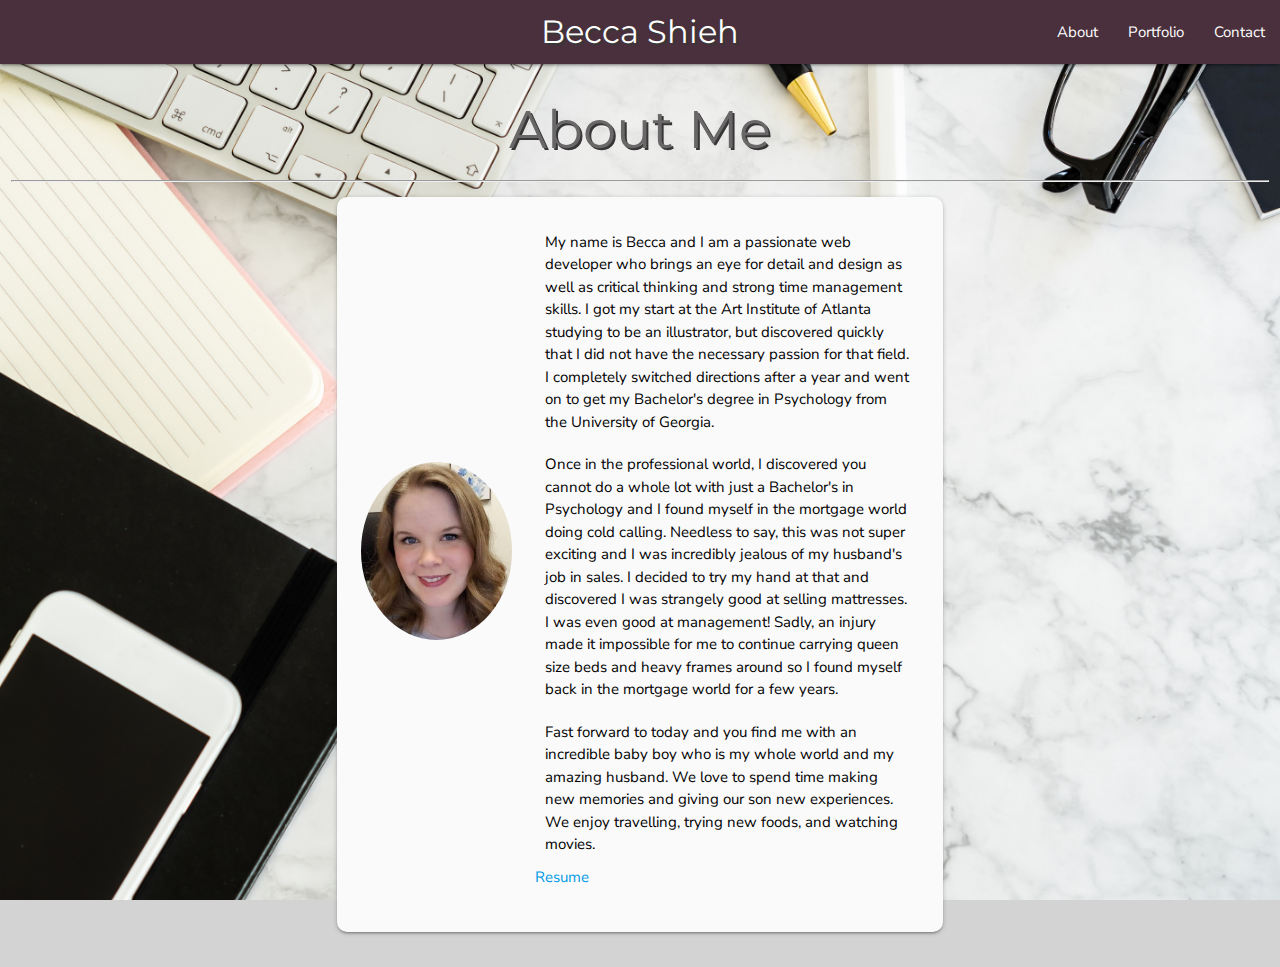
<file: index.html>
<!DOCTYPE html>
<html>
  <head>
    <!--Import Google Icon Font-->
    <link href="./assets/css/reset.css" rel="stylesheet" />
    <link href="./assets/css/style.css" rel="stylesheet" />
    <link rel="preconnect" href="https://fonts.gstatic.com">
    <link rel="preconnect" href="https://fonts.gstatic.com">
    <link href="https://fonts.googleapis.com/css2?family=Montserrat&family=Nunito+Sans&display=swap" rel="stylesheet">
    <link href="https://fonts.googleapis.com/icon?family=Material+Icons"
      rel="stylesheet"
    />
    <!--Import materialize.css-->
    <link
      href="https://fonts.googleapis.com/icon?family=Material+Icons"
      rel="stylesheet"
    />
    <!-- Compiled and minified CSS -->
    <link
      rel="stylesheet"
      href="https://cdnjs.cloudflare.com/ajax/libs/materialize/1.0.0/css/materialize.min.css"
    />
    <!--Let browser know website is optimized for mobile-->
    <meta name="viewport" content="width=device-width, initial-scale=1.0" />
  </head>

  <body>
    <!-- Navbar goes here -->
      <nav>
        <div class="nav-wrapper">
          <a href="./index.html" class="brand-logo center" id="logo">Becca Shieh</a>
          <ul id="nav-mobile" class="right hide-on-med-and-down">
            <li>
              <a href="./index.html"
                >About</a
              >
            </li>
            <li>
              <a href="./portfolio.html"
                >Portfolio</a
              >
            </li>
            <li>
              <a href="./contact.html"
                >Contact</a
              >
            </li>
          </ul>
        </div>
      </nav>
     <!--
      <div class="side-nav-bar col s2">
        
        <ul id="slide-out" class="sidenav">
          <li>
            <div class="user-view">
              <div>
                <img
                  class="nav-background"
                  src="./assets/images/nav-background.jpg"
                  height="270px"
                  width="300px"
                />
              </div>
            </div>
            <div id="owner-contact">
              <h4 class="white-text name">Becca Shieh</h4>
              <a href="#email">
                <span class="black-text email">rebeccasshieh@gmail.com</span>
              </a>
              <br>
              <a href="https://www.linkedin.com/in/rebecca-shieh-22a960125/">
                <span class="black-text linkedIn">LinkedIn Profile</span>
              </a>
              <br>
              <a href="https://github.com/beccashieh">
                <span class="black-text linkedIn">GitHub Profile</span>
              </a>
              <br>
            </div>
          </li>
          <li>
            <a href="./index.html">About</a>
          </li>
          <li>
            <a href="./portfolio.html">Portfolio</a>
          </li>
          <li>
            <a href="./contact.html">Contact</a>
          </li>
        </ul>
        <a href="#" data-target="slide-out" class="sidenav-trigger"
          ><i class="material-icons">menu</i></a
        >
      </div>
    </div>
  -->


    <!-- Page Layout here -->
    <div class="row">


      <div class="col s12" id="about-me">
        <!-- Teal page content  -->
        <h2 style="text-align: center">About Me</h2>
        <hr />

        <div class="col s12 m8 offset-m2 l6 offset-l3">
          <div class="card-panel grey lighten-5 z-depth-1 about-content">
            <div class="row valign-wrapper">
              <div class="col s5">
                <img
                  src="./assets/images/becca.jpg"
                  alt=""
                  class="circle responsive-img"
                />
              </div>
              <div class="col s12">
                <span class="black-text">
                  <p lead>
                    My name is Becca and I am a passionate web developer who
                    brings an eye for detail and design as well as critical
                    thinking and strong time management skills. I got my start
                    at the Art Institute of Atlanta studying to be an
                    illustrator, but discovered quickly that I did not have the
                    necessary passion for that field. I completely switched
                    directions after a year and went on to get my Bachelor's
                    degree in Psychology from the University of Georgia.
                  </p>
                  <p lead>
                    Once in the professional world, I discovered you cannot do a
                    whole lot with just a Bachelor's in Psychology and I found
                    myself in the mortgage world doing cold calling. Needless to
                    say, this was not super exciting and I was incredibly
                    jealous of my husband's job in sales. I decided to try my
                    hand at that and discovered I was strangely good at selling
                    mattresses. I was even good at management! Sadly, an injury
                    made it impossible for me to continue carrying queen size
                    beds and heavy frames around so I found myself back in the
                    mortgage world for a few years.
                  </p>
                  <p lead>
                    Fast forward to today and you find me with an incredible
                    baby boy who is my whole world and my amazing husband. We
                    love to spend time making new memories and giving our son
                    new experiences. We enjoy travelling, trying new foods, and
                    watching movies.
                  </p>
                  <object data="resume.pdf" type="application/x-pdf" title="resumePdf" width="500" height="720">
                    <a href="./assets/images/resume.pdf"">Resume</a> 
                </object>
                </span>
              </div>
            </div>
          </div>
        </div>
      </div>
    </div>

    <!--JavaScript at end of body for optimized loading-->
    <script
      src="https://code.jquery.com/jquery-3.4.0.min.js"
      integrity="sha256-BJeo0qm959uMBGb65z40ejJYGSgR7REI4+CW1fNKwOg="
      crossorigin="anonymous"
    ></script>

    <script src="./assets/js/main.js"></script>
  </body>
</html>
</file>
<file: assets/css/style.css>
body {
  background-image: url("../images/keyboard.jpg");
  background-size: cover; 
  background-repeat: repeat;
  background-color: lightgray;
  font-family: 'Nunito Sans', sans-serif;
  background-attachment: fixed;
}

#logo {
  font-family: 'Montserrat', sans-serif;
  text-shadow: 2px 2px #383737;
}

.nav-wrapper {
    background-color: rgba(32, 32, 46, 0.8) !important;
    /*z-index: 0;*/
}

.nav-wrapper a:hover {
  background-color: rgba(128, 128, 129, 0.8) !important;
}

h2,
h4 {
  color: rgb(105, 103, 103);
  text-shadow: 2px 2px #383737;
  font-family: 'Montserrat', sans-serif;
}

i {
  padding: 5px;
}

.sidenav {
  background-color: rgb(196, 190, 190, 0.8) !important;
  border: 2px solid white;
  z-index: 1;
}

.side-nav-bar {
  background-color: rgb(196, 190, 190, 0.8) !important;
  border: 2px solid white;
  z-index: 1;
}

.sidenav-trigger {
  background-color: rgb(196, 190, 190, 0.8);
}

.about-content {
  border-radius: 10px!important;
}


#about-me {
  border-radius: 10px;
  line-height: 1.5;

}

.form {
  background-color: rgb(196, 190, 190, 0.8);
  border: 2px solid white;
  margin: auto;
  border-radius: 10px;
  font-family: 'Chivo', sans-serif;
}

.card {
  margin: 20px !important;
  padding: 10px;
  height: 450px;
  max-width: 100%;
  border: 2px solid white;
  background-color: rgb(196, 190, 190, 0.8) !important;
  border-radius: 10px!important;
  font-family: 'Chivo', sans-serif;
}

.activator {
  height: 180px;
  width: 100px;
  padding: 10px;
}

.card-title {
  text-align: left;
  font-family: 'Nunito Sans', sans-serif;
}

.card-links {
  color: rgb(73, 72, 72);
  /*text-shadow: 2px 2px #383737;*/
  font-size: large;
}

p {
    line-height: 1.5;
    padding: 10px;
    font-family: 'Nunito Sans', sans-serif;
  }

a {
  font-family: 'Nunito Sans', sans-serif;
}

.nav-background {
  top: 0;
  left: 0;
  padding: 0 !important;
  width: 100%;
}

.user-view {
  padding: 0 !important;
  margin: 0 !important;
}

#owner-contact {
  margin: 20px;
}

label {
  color: black !important;
}


/* label focus color */
.input-field input[type="text"]:focus + label,
.materialize-textarea:focus:not([readonly]) + label,
.input-field input[type="tel"]:focus + label {
  color: #444950 !important;
}

.material-icons {
  color: black !important;
}

/* label underline focus color */
.input-field input[type="text"]:focus,
.materialize-textarea:focus:not([readonly]),
.input-field input[type="tel"]:focus {
  border-bottom: 1px solid #444950 !important;
  box-shadow: 0 1px 0 0 #444950 !important;
}
</file>
